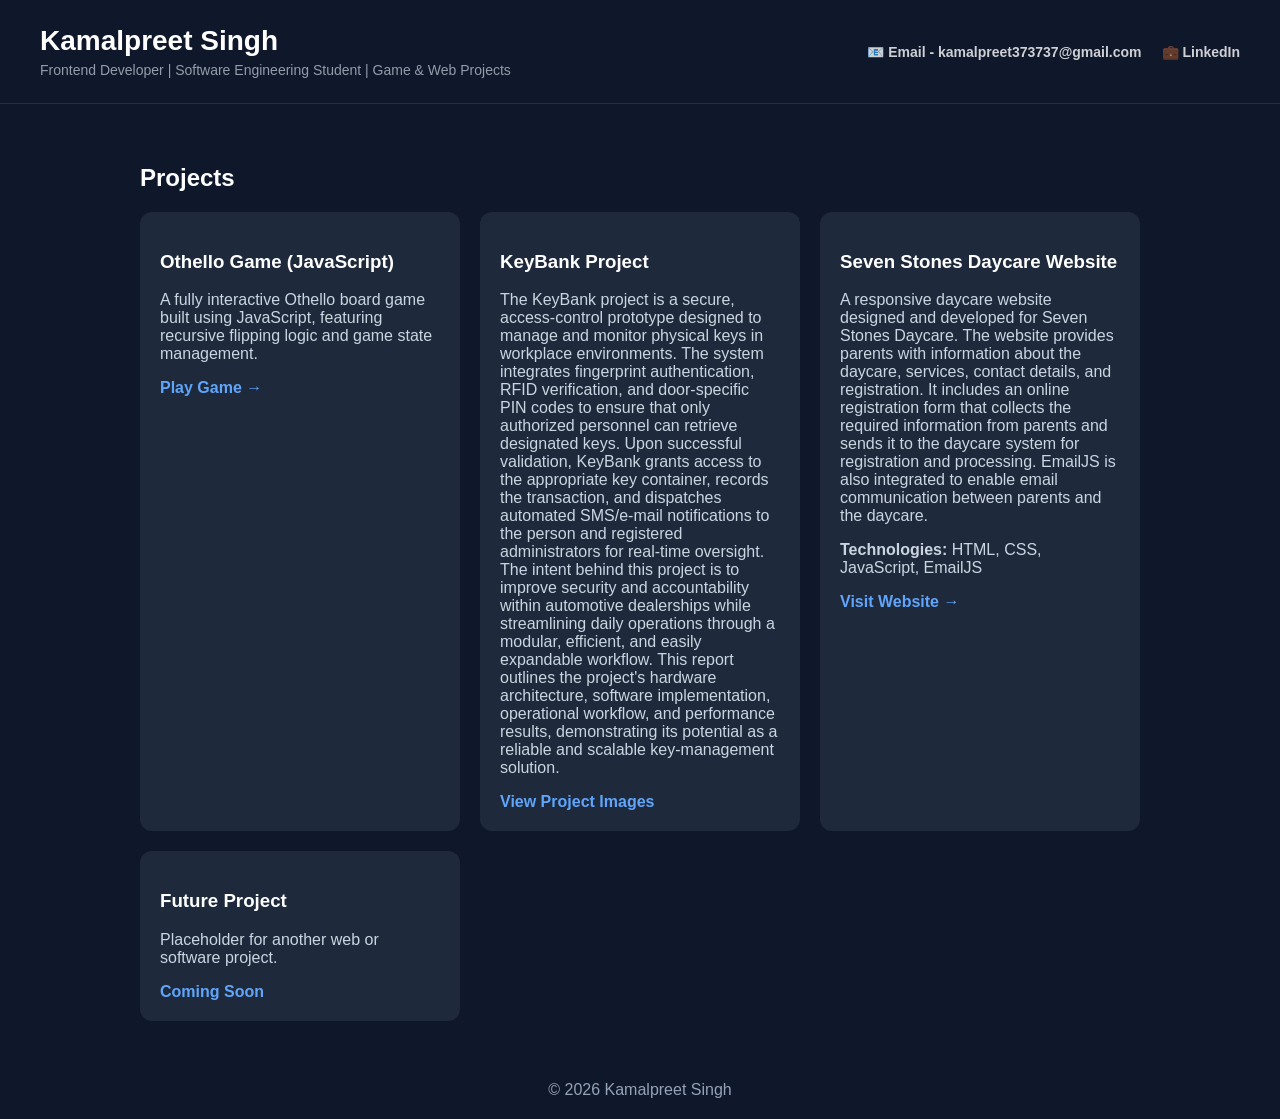
<file: index.html>
<!DOCTYPE html>
<html lang="en">
<head>
    <meta charset="UTF-8">
    <meta name="viewport" content="width=device-width, initial-scale=1.0">
    <title>Kamalpreet Singh | Portfolio</title>
    <link rel="stylesheet" href="Home.css">

    <link rel="icon" href="./ProjectImages/images/icon.ico">

</head>
<body>

<header class="header">
    <div class="header-left">
        <h1>Kamalpreet Singh</h1>
        <p>Frontend Developer | Software Engineering Student | Game & Web Projects</p>
    </div>

    <nav class="header-right">

        <a href="mailto:kamalpreet373737@gmail.com">
            📧 Email - kamalpreet373737@gmail.com
        </a>

        <a href="https://www.linkedin.com/in/kamalpreet-singh-950604302/" target="_blank">
            💼 LinkedIn
        </a>
    </nav>
</header>

<div class="container">

    <h2>Projects</h2>

    <div class="grid">

        <!-- Othello Project -->
        <div class="card">
            <h3>Othello Game (JavaScript)</h3>
            <p>
                A fully interactive Othello board game built using JavaScript,
                featuring recursive flipping logic and game state management.
            </p>
            <a href="./Game/Lab01/index.html">Play Game →</a>
        </div>

        <!-- Keybank Project -->
        <div class="card">
            <h3>KeyBank Project</h3>
            <p>
                The KeyBank project is a secure, access-control prototype designed to manage and monitor physical keys in workplace environments. The system integrates fingerprint authentication, RFID verification, and door-specific PIN codes to ensure that only authorized personnel can retrieve designated keys. Upon successful validation, KeyBank grants access to the appropriate key container, records the transaction, and dispatches automated SMS/e-mail notifications to the person and registered administrators for real-time oversight.
                The intent behind this project is to improve security and accountability within automotive dealerships while streamlining daily operations through a modular, efficient, and easily expandable workflow.
                This report outlines the project's hardware architecture, software implementation, operational workflow, and performance results, demonstrating its potential as a reliable and scalable key-management solution.
            </p>
            <a href="./ProjectImages/index.html"> View Project Images </a>
        
        </div>

        <!-- Seven Stones Daycare Website -->

        <div class="card"> 
            <h3>Seven Stones Daycare Website</h3> 
            <p> 
                A responsive daycare website designed and developed for 
                Seven Stones Daycare. The website provides 
                parents with information about the daycare, services, 
                contact details, and registration. 
                It includes an online registration form that collects the required 
                information from parents and sends it to the daycare system for registration and 
                processing. EmailJS is also integrated to enable email communication 
                between parents and the daycare. </p>
            <p>
                <strong>Technologies:</strong> HTML, CSS, JavaScript, EmailJS
            </p>
            <a href="https://sevenstonesdaycare.github.io/sevenstonesdaycare.ca/" target="_blank">
                Visit Website →
            </a>
        </div>

            <!-- Add more projects later -->
            <div class="card">
                <h3>Future Project</h3>
                <p>Placeholder for another web or software project.</p>
                <a href="#">Coming Soon</a>
            </div>

    </div>

</div>

<footer>
    © 2026 Kamalpreet Singh
</footer>

</body>
</html>
</file>
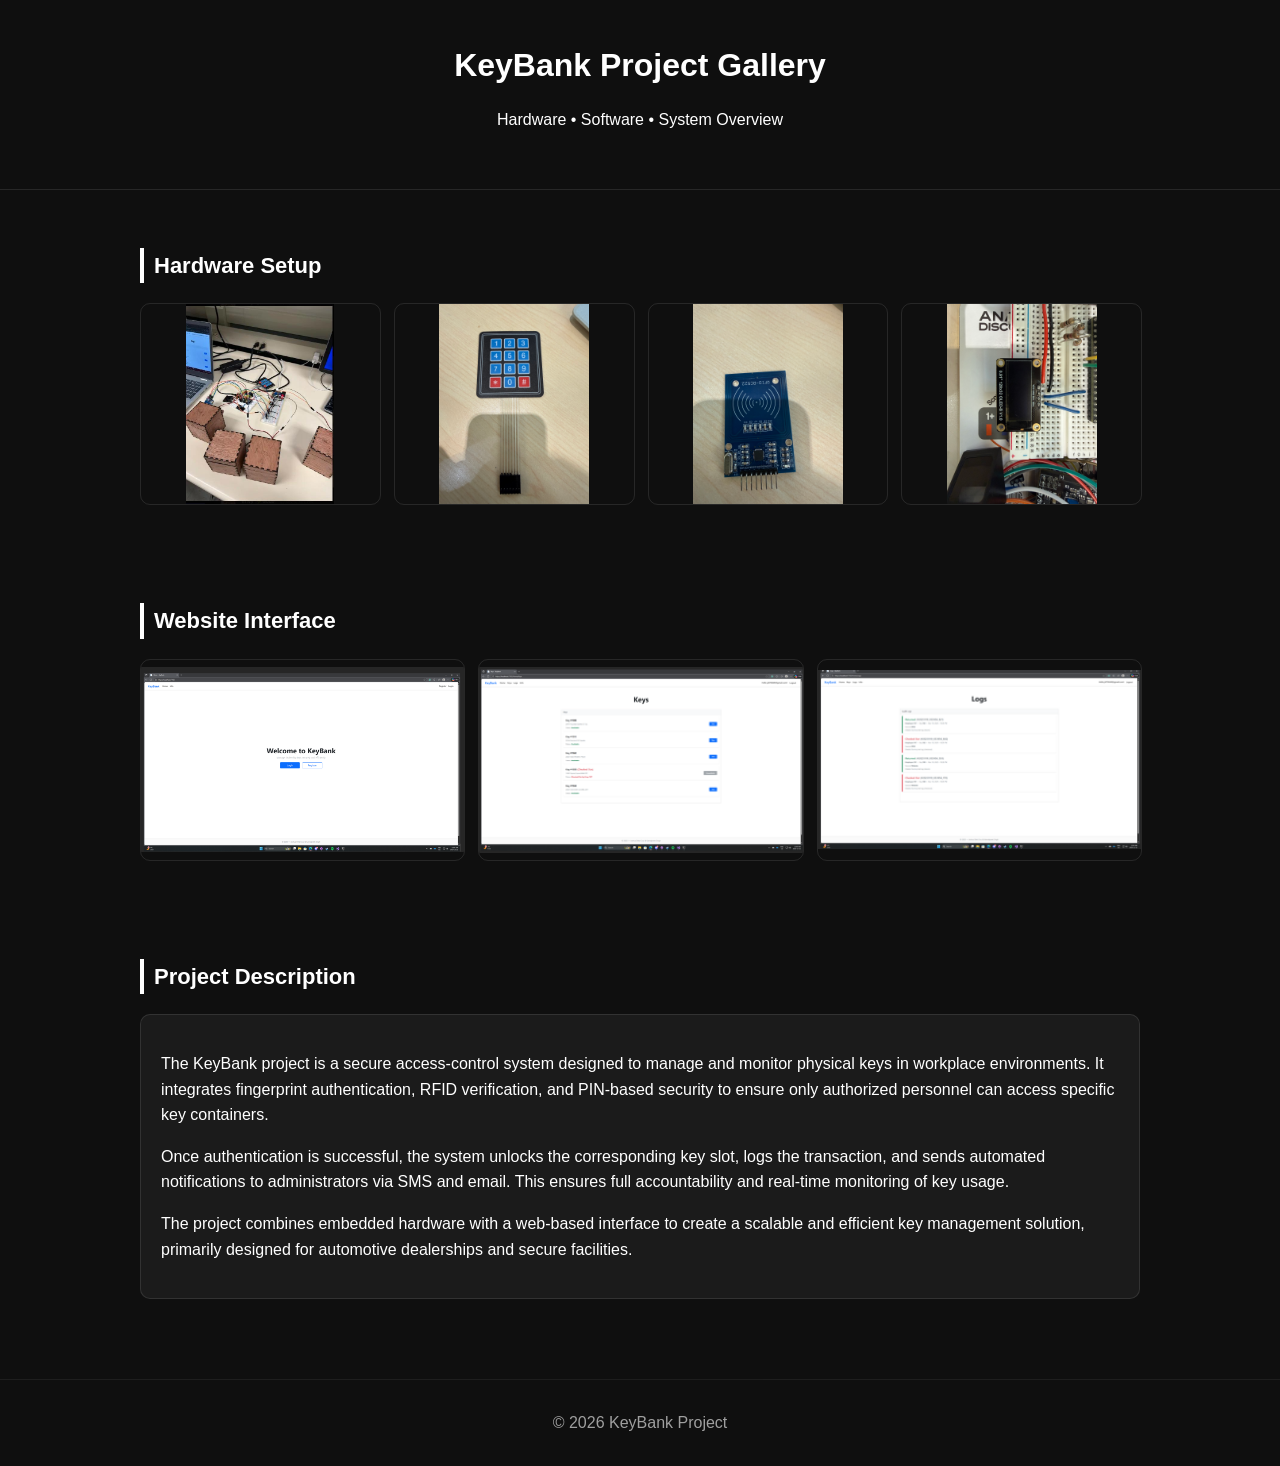
<file: ProjectImages/index.html>
<!DOCTYPE html>
<html lang="en">
<head>
    <meta charset="UTF-8">
    <meta name="viewport" content="width=device-width, initial-scale=1.0">
    <title>KeyBank Project Images</title>

    <style>
        body {
            margin: 0;
            font-family: Arial, sans-serif;
            background: #0f0f0f;
            color: #ffffff;
            line-height: 1.6;
        }

        header {
            padding: 40px;
            text-align: center;
            border-bottom: 1px solid rgba(255,255,255,0.1);
        }

        h1 {
            margin: 0;
            font-size: 32px;
        }

        section {
            padding: 40px;
            max-width: 1000px;
            margin: auto;
        }

        h2 {
            margin-bottom: 20px;
            font-size: 22px;
            border-left: 4px solid #ffffff;
            padding-left: 10px;
        }

        .grid {
            display: grid;
            grid-template-columns: repeat(auto-fit, minmax(220px, 1fr));
            gap: 15px;
        }

        .grid img {
            width: 100%;
            height: 200px;
            object-fit:contain;
            border-radius: 10px;
            border: 1px solid rgba(255,255,255,0.1);
            transition: 0.3s;
        }

        .grid img:hover {
            transform: scale(1.03);
        }

        .description {
            background: rgba(255,255,255,0.05);
            padding: 20px;
            border-radius: 10px;
            border: 1px solid rgba(255,255,255,0.1);
        }

        footer {
            text-align: center;
            padding: 30px;
            opacity: 0.6;
            border-top: 1px solid rgba(255,255,255,0.1);
            margin-top: 40px;
        }
    </style>
</head>

<body>

<header>
    <h1>KeyBank Project Gallery</h1>
    <p>Hardware • Software • System Overview</p>
</header>

<!--  HARDWARE SECTION -->
<section>
    <h2>Hardware Setup</h2>

    <div class="grid">
        <img src="images/hardware1.jpg" alt="Hardware Image 1">
        <img src="images/hardware2.jpg" alt="Hardware Image 2">
        <img src="images/hardware3.jpg" alt="Hardware Image 3">
        <img src="images/hardware4.jpg" alt="Hardware Image 4">
    </div>
</section>

<!--  WEBSITE SECTION -->
<section>
    <h2>Website Interface</h2>

    <div class="grid">
        <img src="images/web1.png" alt="Website Screenshot 1">
        <img src="images/web2.png" alt="Website Screenshot 2">
        <img src="images/web3.png" alt="Website Screenshot 3">
    </div>
</section>

<!-- DESCRIPTION SECTION -->
<section>
    <h2>Project Description</h2>

    <div class="description">
        <p>
            The KeyBank project is a secure access-control system designed to manage and monitor physical keys in workplace environments.
            It integrates fingerprint authentication, RFID verification, and PIN-based security to ensure only authorized personnel
            can access specific key containers.
        </p>

        <p>
            Once authentication is successful, the system unlocks the corresponding key slot, logs the transaction, and sends
            automated notifications to administrators via SMS and email. This ensures full accountability and real-time monitoring
            of key usage.
        </p>

        <p>
            The project combines embedded hardware with a web-based interface to create a scalable and efficient key management solution,
            primarily designed for automotive dealerships and secure facilities.
        </p>
    </div>
</section>

<footer>
    © 2026 KeyBank Project
</footer>

</body>
</html>
</file>
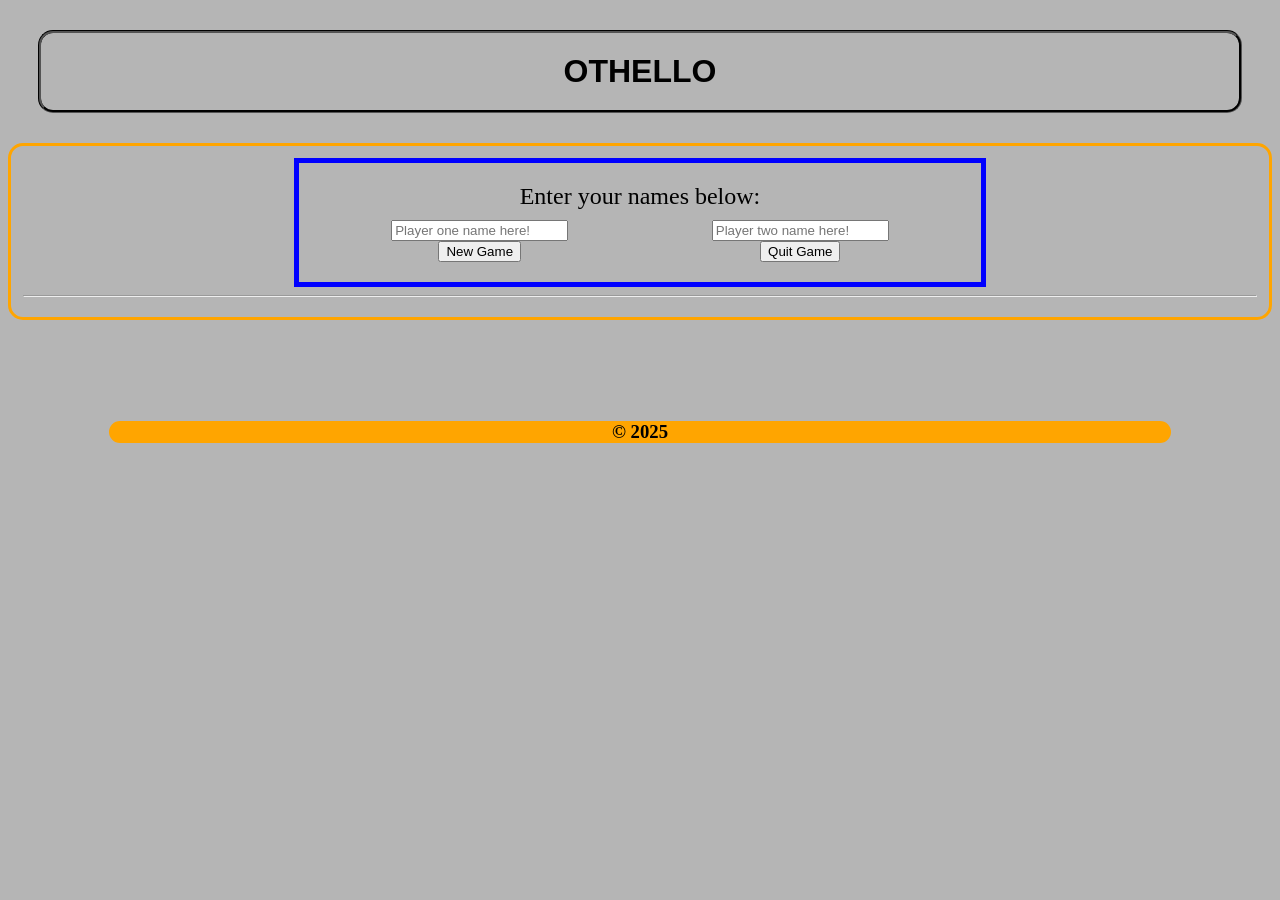
<file: Game/Lab01/index.html>
<!DOCTYPE html>
<html lang="en">

<head>
    <meta charset="UTF-8">
    <title>Lab01_Kamal</title>

    <link rel="stylesheet" href="style.css">
    <script src="https://ajax.aspnetcdn.com/ajax/jQuery/jquery-3.7.1.js"></script>
    <script src="game.js" defer></script>

</head>

<body>

<header>
    OTHELLO
</header>

<div id="mainContainer">

    <div id="formContainer">

        <div id="userInp">

            <label id="msg_label">
                Enter your names below:
            </label>

            <input
                type="text"
                id="p1"
                placeholder="Player one name here!">

            <input
                type="text"
                id="p2"
                placeholder="Player two name here!">

            <button id="newGameBtn">
                New Game
            </button>

            <button id="quitGame">
                Quit Game
            </button>

        </div>

    </div>

    <hr>

    <div id="BoxContainer"></div>

</div>

<footer>
    <h3>&copy; 2025</h3>
</footer>

</body>
</html>
</file>
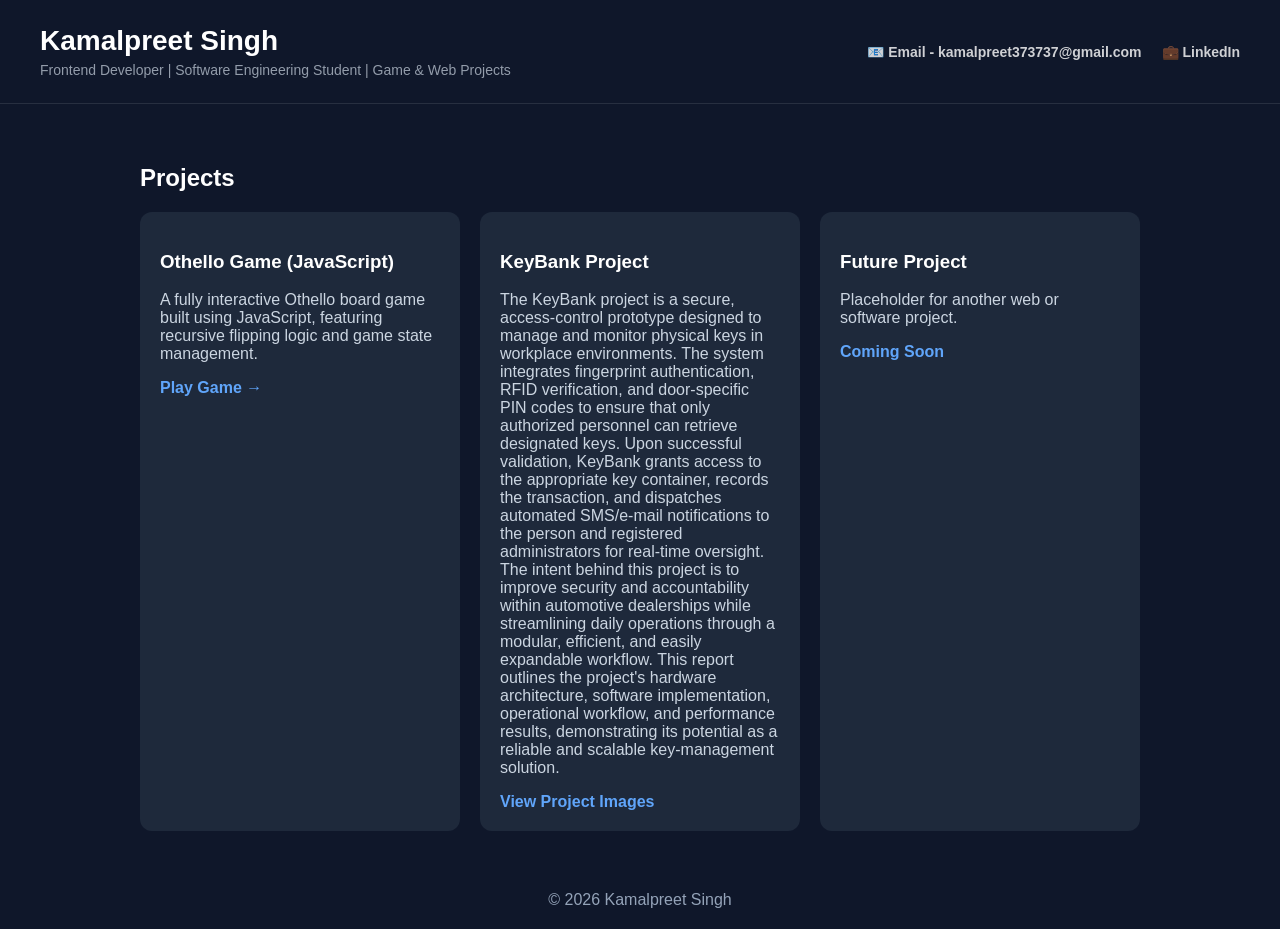
<file: Home.html>
<!DOCTYPE html>
<html lang="en">
<head>
    <meta charset="UTF-8">
    <meta name="viewport" content="width=device-width, initial-scale=1.0">
    <title>Kamalpreet Singh | Portfolio</title>
    <link rel="stylesheet" href="Home.css">
</head>
<body>

<header class="header">
    <div class="header-left">
        <h1>Kamalpreet Singh</h1>
        <p>Frontend Developer | Software Engineering Student | Game & Web Projects</p>
    </div>

    <nav class="header-right">

        <a href="mailto:kamalpreet373737@gmail.com">
            📧 Email - kamalpreet373737@gmail.com
        </a>

        <a href="https://www.linkedin.com/in/kamalpreet-singh-950604302/" target="_blank">
            💼 LinkedIn
        </a>
    </nav>
</header>

<div class="container">

    <h2>Projects</h2>

    <div class="grid">

        <!-- Othello Project -->
        <div class="card">
            <h3>Othello Game (JavaScript)</h3>
            <p>
                A fully interactive Othello board game built using JavaScript,
                featuring recursive flipping logic and game state management.
            </p>
            <a href="./Game/Lab01/index.html">Play Game →</a>
        </div>

        <!-- Keybank Project -->
        <div class="card">
            <h3>KeyBank Project</h3>
            <p>
                The KeyBank project is a secure, access-control prototype designed to manage and monitor physical keys in workplace environments. The system integrates fingerprint authentication, RFID verification, and door-specific PIN codes to ensure that only authorized personnel can retrieve designated keys. Upon successful validation, KeyBank grants access to the appropriate key container, records the transaction, and dispatches automated SMS/e-mail notifications to the person and registered administrators for real-time oversight.
                The intent behind this project is to improve security and accountability within automotive dealerships while streamlining daily operations through a modular, efficient, and easily expandable workflow.
                This report outlines the project's hardware architecture, software implementation, operational workflow, and performance results, demonstrating its potential as a reliable and scalable key-management solution.
            </p>
            <a href="./Project Images/Images.html"> View Project Images </a>
        
        </div>

        <!-- Add more projects later -->
        <div class="card">
            <h3>Future Project</h3>
            <p>Placeholder for another web or software project.</p>
            <a href="#">Coming Soon</a>
        </div>

    </div>

</div>

<footer>
    © 2026 Kamalpreet Singh
</footer>

</body>
</html>
</file>
<file: Home.css>
body {
            margin: 0;
            font-family: Arial, sans-serif;
            background: #0f172a;
            color: white;
        }

        .header {
    display: flex;
    justify-content: space-between;
    align-items: center;
    padding: 25px 40px;
    border-bottom: 1px solid rgba(255,255,255,0.1);
    }

    .header-left h1 {
        margin: 0;
        font-size: 28px;
    }

    .header-left p {
        margin: 5px 0 0;
        opacity: 0.7;
        font-size: 14px;
    }

    .header-right {
        display: flex;
        gap: 20px;
    }

    .header-right a {
        text-decoration: none;
        color: inherit;
        font-size: 14px;
        opacity: 0.8;
        transition: 0.3s;
    }

    .header-right a:hover {
        opacity: 1;
        transform: translateY(-2px);
    }

        h1 {
            margin: 0;
            font-size: 36px;
        }

        p {
            color: #cbd5e1;
        }

        .container {
            max-width: 1000px;
            margin: auto;
            padding: 40px;
        }

        .grid {
            display: grid;
            grid-template-columns: repeat(auto-fit, minmax(250px, 1fr));
            gap: 20px;
        }

        .card {
            background: #1e293b;
            padding: 20px;
            border-radius: 12px;
            transition: 0.3s;
        }

        .card:hover {
            transform: translateY(-5px);
            background: #334155;
        }

        a {
            color: #60a5fa;
            text-decoration: none;
            font-weight: bold;
        }

        footer {
            text-align: center;
            padding: 20px;
            color: #94a3b8;
        }
</file>
<file: Game/Lab01/style.css>
body
{
    background-color: rgb(181, 181, 181);
}

header
{
    font-family: Arial;
    font-size: xx-large;
    font-weight: bolder;
    text-align: center;
    padding: 20px;
    border: 3px groove black;
    border-radius: 15px;
    margin: 30px;
}

#mainContainer
{
    border: 3px solid orange;
    border-radius: 15px;
    padding: 12px;
}

#formContainer
{
    border: 5px solid blue;
    padding: 20px;
    margin-right: 22%;
    margin-left: 22%;
}

#userInp
{
    display: grid;
    grid-template-columns: repeat(2,1fr);
}

#userInp button
{
    margin-left: auto;
    margin-right: auto;
}

#userInp input
{
    margin-left: auto;
    margin-right: auto;
}

#userInp label
{
    grid-column: 1/3;
    text-align: center;
    margin-bottom: 10px;
    font-size: x-large;
    font-family: Cambria, Cochin, Georgia, Times, 'Times New Roman', serif;
}

#BoxContainer
{
    display: grid; 
    grid-template-columns: repeat(8,1fr);
    grid-template-rows: repeat(8,1fr);
    margin-left: auto;
    margin-right: auto;
    /* border: 5px solid blue; */
    width: fit-content;
}

#BoxContainer input
{
    border: 2px solid blue;
    width: 70px;
    height: 70px;
    padding:0px;
    text-align: center;
}

footer
{
    text-align: center;
    background-color: orange;
    margin:8%;
    border-radius:15px;
}

.yellowball {
    background-color: yellow;
    border-radius: 80%;
}

.redball {
    background-color: red;
    border-radius: 80%;
}
</file>
